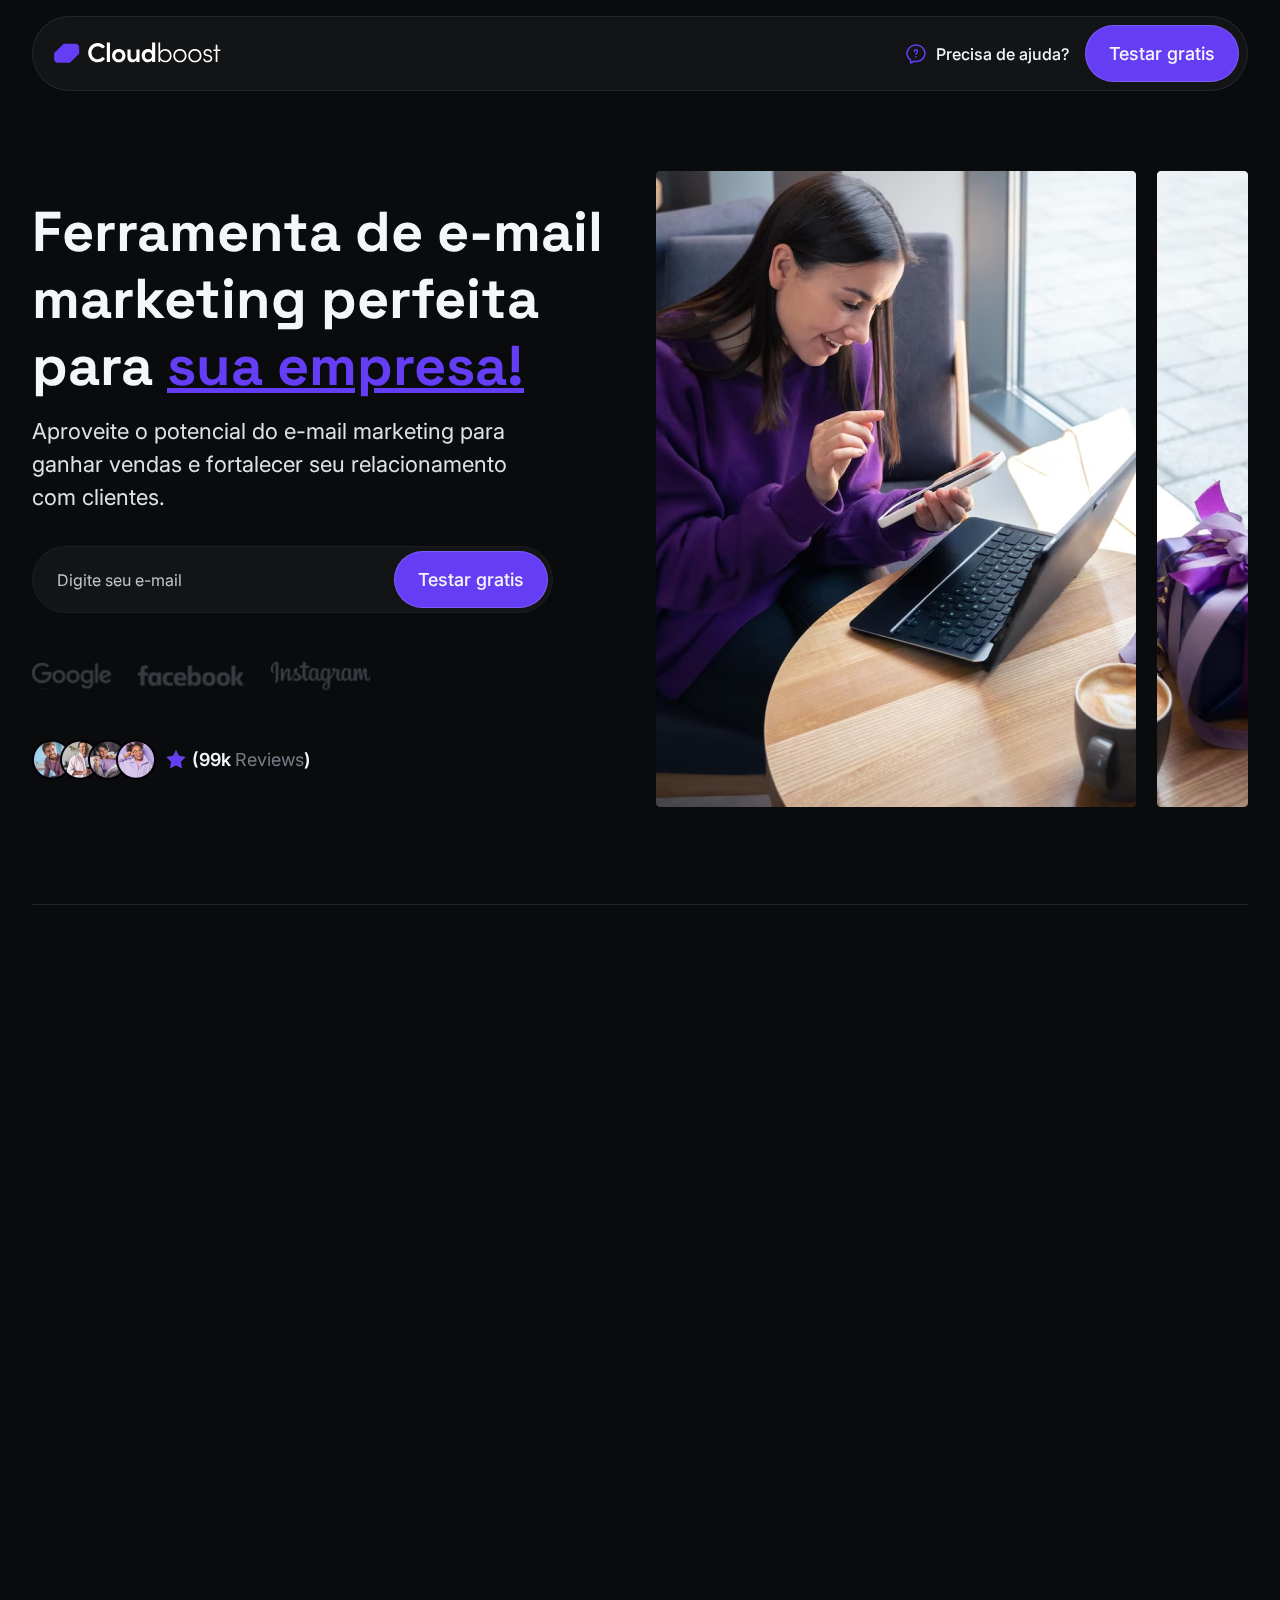
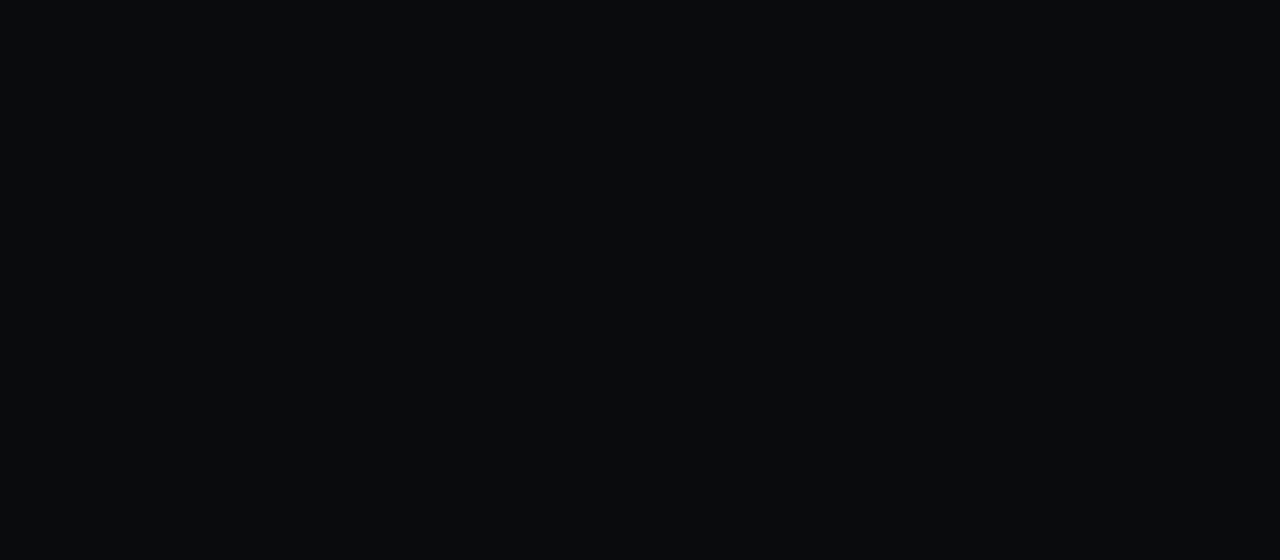
<file: index.html>
<!DOCTYPE html>
<html lang="pt-br">
<head>
  <meta charset="UTF-8">
  <meta name="viewport" content="width=device-width, initial-scale=1.0">
  <title>CloudBoost | Codeboost</title>
  <link rel="stylesheet" href="./css/main.min.css">
  <link href="https://fonts.googleapis.com/css2?family=Space+Grotesk:wght@300..700&display=swap" rel="stylesheet">
  <link href="https://fonts.googleapis.com/css2?family=Inter:wght@100..900&family=Space+Grotesk:wght@300..700&display=swap" rel="stylesheet">
  <link href="https://unpkg.com/aos@2.3.1/dist/aos.css" rel="stylesheet">
</head>
<body>
  <header data-aos="fade-up">
    <div class="container">
      <div class="content-header">
        <a href="" class="logo">
          <img src="img/logo.svg" alt="">
        </a>
        <div class="left-content">
          <a href="#">
            <img src="img/icon-help.svg" alt="Icon help">
            <span>Precisa de ajuda?</span>
          </a>
          <button class="btn-primary">Testar gratis</button>
        </div>
        <button class="btn-mobile"> 
          <img src="img/icon-hamburger.svg" alt="Icone Hamburguer">
        </button>
      </div>
    </div>
  </header>
  
  <section class="s-hero">
    <div class="container">
      <div class="hero-content">
        <div class="left" data-aos="fade-left">
          <h1>Ferramenta de e-mail marketing perfeita para <span>sua empresa!</span></h1>
          <p>Aproveite o potencial do e-mail marketing para ganhar vendas e fortalecer seu relacionamento com clientes.</p>
          <form action="" class="form-email">
            <input type="email" name="email" placeholder="Digite seu e-mail" >
            <button type="submit" class="btn-primary">Testar gratis</button>
          </form>
          <ul>
            <li> <img src="img/google.svg" alt="google"></li>
            <li><img src="img/facebook.svg" alt="facebook"></li>
            <li> <img src="img/instagram.svg" alt="Instagram"></li>
          </ul>
          <div class="review">
            <img src="img/users.png" alt="Users">
            <div>
              <img src="img/icon-star.svg" alt="star">
              <span>(99k <strong>Reviews</strong>)</span>
            </div>
          </div>
        </div>
        <img src="img/main-image.png" alt="" data-aos="fade-right">
        <img src="img/main-image-mobile.png" alt="" class="img-mobile" data-aos="fade-up">
      </div>
    </div>
  </section>

  <section class="s-recursos">
    <div class="container">
      <div class="top" data-aos="fade-right">
        <h3>Conheça os recursos da ferramenta de e-mail marketing CloudBoost</h3>
        <p>Mais de 5.000 empresas que utilizam ✌️</p>
      </div>
      <div class="all" data-aos="fade-up">
        <div class="card-recurso">
          <div class="icon">
            <img src="img/icon-alcance-mais.svg" alt="Icone alcance mais">
          </div>
          <div class="text">
            <h6>Alcance mais</h6>
            <p>Aumente o tráfego do seu site e suas vendas utilizando o e-mail marketing.</p>
          </div>
        </div>
        <div class="card-recurso">
          <div class="icon">
            <img src="img/icon-gaste-menos.svg" alt="Icone alcance mais">
          </div>
          <div class="text">
            <h6>Gaste menos</h6>
            <p>Com a ferramenta você faz envios em massa, gastando menos de R$ 0,01 por mensagem!.</p>
          </div>
        </div>
        <div class="card-recurso">
          <div class="icon">
            <img src="img/icon-autonomia.svg" alt="Icone alcance mais">
          </div>
          <div class="text">
            <h6>Autonomia e resultado</h6>
            <p>Crie listas de contatos, campanhas e ainda analise o resultado de cada envio. </p>
          </div>
        </div>
        <div class="card-recurso">
          <div class="icon">
            <img src="img/icon-template.svg" alt="Icone alcance mais">
          </div>
          <div class="text">
            <h6>Templates Boost</h6>
            <p>Modelos prontos para cada tipo de e-mail: newsletter, lançamento, campanha de vendas e outros. </p>
          </div>
        </div>
      </div>
    </div>
  </section>

  <section class="s-marketing">
    <div class="container">
        <div class="box" data-aos="zoom-in">
          <h2>Alavanque com a Ferramenta de E-mail Marketing Perfeita!</h2>
          <p>Aumente as conversões, nutra relacionamentos e alcance o sucesso. Experimente agora mesmo!</p>
          <a href="#" class="btn-primary">Testar gratis</a>
        </div>    
    </div>
  </section>
  <script src="https://unpkg.com/aos@2.3.1/dist/aos.js"></script>
  <script>
    AOS.init({
      duration: 1000
    });
  </script>
</body>
</html>
</file>
<file: css/main.min.css>
*{margin:0;padding:0;box-sizing:border-box;-webkit-font-smoothing:antialiased;font-family:"Inter",sans-serif;color:#fff}img{max-width:100%;display:block}a{display:block;text-decoration:none}button{all:unset;cursor:pointer}ul{list-style:none}html{font-size:62.5%;background-color:#0a0b0d}.container{width:100%;max-width:124.6rem;padding:0 1.5rem;margin:0 auto}h1,h2,h3,h4,h5{color:#f5f6fa;font-family:"Space Grotesk",sans-serif;font-weight:700;line-height:120%}h1{font-size:6.4rem}h2{font-size:4.8rem}h3{font-size:4rem}h4{font-size:3.2rem}h5{font-size:2.8rem}.btn-primary{border-radius:10rem;border:1px solid rgba(255,255,255,.16);background:#653df5;display:inline-block;color:#f5f6fa;padding:1.4rem 2.3rem;font-size:1.8rem;font-weight:500;line-height:150%;transition:background-color .3s ease}.btn-primary:hover{background-color:#4e32b5}.form-email{border-radius:10rem;border:1px solid rgba(255,255,255,.04);background:rgba(255,255,255,.04);padding:4px 4px 4px 2.4rem;display:flex;align-items:center;width:100%;max-width:52.1rem;gap:1.6rem}.form-email input{all:unset;flex:1;color:#f5f6fa;font-size:1.6rem;line-height:150%}.form-email input::placeholder{color:#c0c3cc}@media(max-width: 991px){.form-email{margin:0 auto}.form-email input{text-align:left}}@media(max-width: 560px){.form-email{justify-content:space-between}.form-email input{max-width:15rem}.form-email .btn-primary{padding:1.2rem 2 rem}}.card-recurso{width:100%;max-width:26.5rem}.card-recurso .icon{width:4.8rem;height:4.8rem;display:flex;align-items:center;justify-content:center;border-radius:.4rem;border:1px solid rgba(255,255,255,.03);background:rgba(255,255,255,.03);margin-bottom:1.6rem}.card-recurso .text h6{color:#f5f6fa;font-size:1.8rem;font-weight:700;line-height:120%;margin-bottom:1.6rem}.card-recurso .text p{color:#787c87;font-size:1.6rem;font-weight:400;line-height:150%}@media(max-width: 1200px){.card-recurso{max-width:100%}.card-recurso .icon{margin:0 auto;margin-bottom:2rem}.card-recurso .text{text-align:center}}.review{display:flex;align-items:center;gap:8px}.review>div{display:flex;align-items:center;gap:4px}.review>div span{color:#f5f6fa;font-size:1.8rem;font-weight:600;line-height:150%}.review>div span strong{font-weight:400;color:#787c87}@media(max-width: 991px){.review{justify-content:center}}header{position:sticky;top:1.6rem;margin-top:1.6rem;z-index:2023}header .content-header{border-radius:10rem;border:1px solid rgba(255,255,255,.08);background:rgba(255,255,255,.04);backdrop-filter:blur(3.5px);display:flex;align-items:center;justify-content:space-between;padding:.8rem .8rem .8rem 2.1rem}header .content-header .left-content{display:flex;align-items:center;gap:1.6rem}header .content-header .left-content a{display:flex;align-items:center;gap:.8rem}header .content-header .left-content a span{color:#f5f6fa;font-size:1.6rem;font-weight:500;line-height:150%;transition:color .3s ease}header .content-header .left-content a:hover span{color:#653df5}header .content-header .btn-mobile{display:none}@media(max-width: 560px){header .content-header{padding:2rem 2.5rem}header .content-header .logo{max-width:13.5rem}header .content-header .left-content{display:none}header .content-header .btn-mobile{display:block}}.s-hero{padding-top:8rem}.s-hero .hero-content{display:flex;align-items:center;justify-content:space-between;border-bottom:1px solid rgba(255,255,255,.1);padding-bottom:9.7rem}.s-hero .hero-content .left{flex:1;max-width:60rem}.s-hero .hero-content .left h1{font-size:5.6rem;margin-bottom:1.6rem}.s-hero .hero-content .left h1 span{color:#653df5;text-decoration:underline;font-family:"Space Grotesk",sans-serif}.s-hero .hero-content .left p{max-width:49.1rem;color:#dfe1e8;font-size:2.2rem;font-weight:400;line-height:150%;margin-bottom:3.2rem}.s-hero .hero-content .left ul{width:100%;max-width:33.9rem;display:flex;align-items:center;justify-content:space-between;margin:4.8rem 0}.s-hero .hero-content .img-mobile{display:none}@media(max-width: 1200px){.s-hero{padding-top:5rem}.s-hero .hero-content{padding-top:5rem}.s-hero .hero-content .left{max-width:55rem}.s-hero .hero-content .left h1{font-size:5rem}.s-hero .hero-content .left p{font-size:2rem}.s-hero .hero-content>img{max-width:53rem}}@media(max-width: 991px){.s-hero .hero-content{flex-direction:column;gap:4rem}.s-hero .hero-content .left{max-width:100%;text-align:center}.s-hero .hero-content .left p{margin:0 auto;margin-bottom:3rem}.s-hero .hero-content .left ul{margin:4rem auto}}@media(max-width: 560px){.s-hero{padding-top:7.2rem}.s-hero .hero-content .left h1{font-size:4rem}.s-hero .hero-content .left h1 span{display:block}.s-hero .hero-content .left p{font-size:1.6rem}.s-hero .hero-content>img{display:none;max-width:100%}.s-hero .hero-content>img.img-mobile{display:block}}.s-recursos{padding-top:11.1rem}.s-recursos .top{display:flex;align-items:center;justify-content:space-between;margin-bottom:8rem}.s-recursos .top h3{max-width:69.5rem}.s-recursos .top p{color:#dfe1e8;font-size:1.6rem;line-height:150%}.s-recursos .all{display:flex;align-items:flex-start;justify-content:space-between;border-bottom:1px solid rgba(255,255,255,.1);padding-bottom:11.1rem}@media(max-width: 1200px){.s-recursos{padding-top:5rem}.s-recursos .all{display:grid;grid-template-columns:1fr 1fr;gap:3rem}}@media(max-width: 991px){.s-recursos .top{flex-direction:column;gap:3rem;margin-bottom:5rem}.s-recursos .top h3{text-align:center}.s-recursos .all{padding-bottom:5rem}}@media(max-width: 560px){.s-recursos{padding-top:4rem}.s-recursos .top{margin-bottom:3rem}.s-recursos .top h3{font-size:2.8rem}.s-recursos .all{grid-template-columns:1fr;gap:6.4rem}}.s-marketing{padding-top:9.6rem;padding-bottom:12.6rem}.s-marketing .box{width:100%;height:46rem;background:url("../img/bg-box.svg") no-repeat center center;display:flex;flex-direction:column;align-items:center;justify-content:center;border-radius:10px}.s-marketing .box h2{text-align:center;font-size:5.6rem;max-width:78.6rem;margin-bottom:8px}.s-marketing .box p{color:#dfe1e8;text-align:center;font-size:2rem;line-height:150%;max-width:50.1rem;margin-bottom:3.2rem}@media(max-width: 991px){.s-marketing .box{padding-left:2rem;padding-right:2rem}}@media(max-width: 560px){.s-marketing{padding-top:4rem;padding-bottom:4rem}.s-marketing .box{height:auto;background-size:cover;padding:4rem 1.5rem}.s-marketing .box h2{font-size:2.9rem}.s-marketing .box p{font-size:1.8rem}}
</file>
